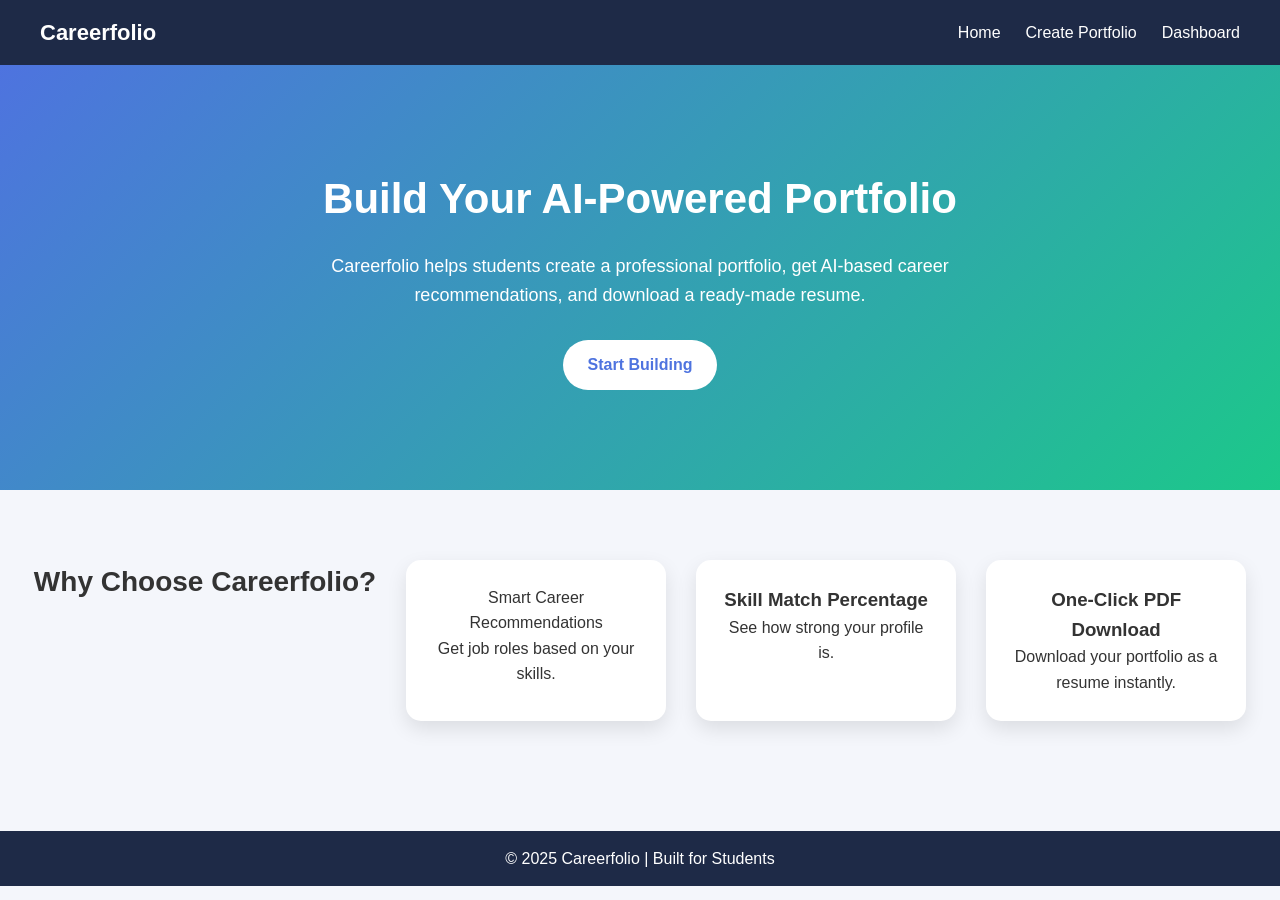
<file: index.html>
<!DOCTYPE html>
<html lang="en">
<head>
  <meta charset="UTF-8">
  <title>Careerfolio - AI Portfolio Builder</title>
  <meta name="viewport" content="width=device-width, initial-scale=1.0">
  <link rel="stylesheet" href="style1.css">
</head>
<body>

<header>
  <nav>
    <h2 class="logo">Careerfolio</h2>
    <ul>
      <li><a href="index.html">Home</a></li>
      <li><a href="details.html">Create Portfolio</a></li>
      <li><a href="dashboard.html">Dashboard</a></li>
    </ul>
  </nav>
</header>

<section class="hero">
  <h1>Build Your AI-Powered Portfolio </h1>
  <p>
    Careerfolio helps students create a professional portfolio,
    get AI-based career recommendations, and download a ready-made resume.
  </p>

  <a href="details.html" class="btn">Start Building</a>
</section>

<section class="features">
  <h2>Why Choose Careerfolio?</h2>

  <div class="feature-box">
    <h3></h3>Smart Career Recommendations</h3>
    <p>Get job roles based on your skills.</p>
  </div>

  <div class="feature-box">
    <h3> Skill Match Percentage</h3>
    <p>See how strong your profile is.</p>
  </div>

  <div class="feature-box">
    <h3> One-Click PDF Download</h3>
    <p>Download your portfolio as a resume instantly.</p>
  </div>
</section>

<footer>
  <p>© 2025 Careerfolio | Built for Students</p>
</footer>

</body>
</html>
</file>
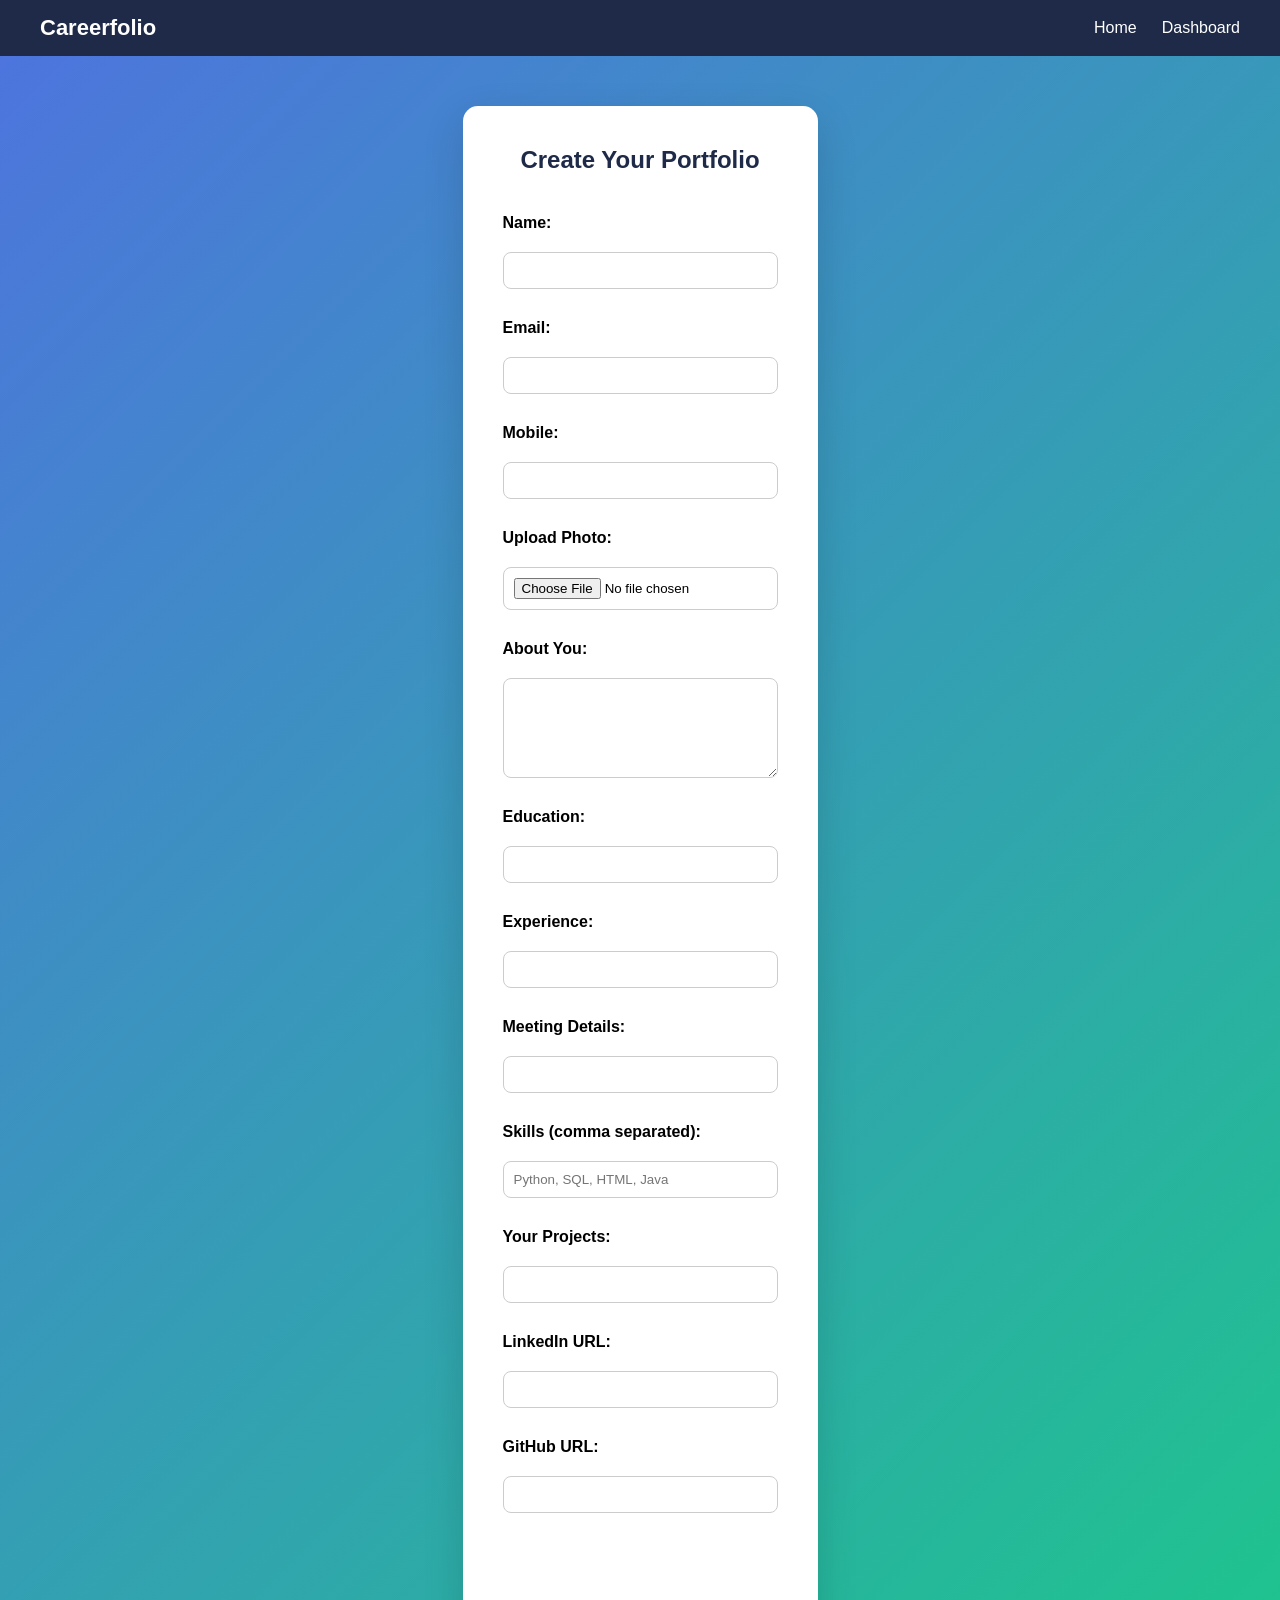
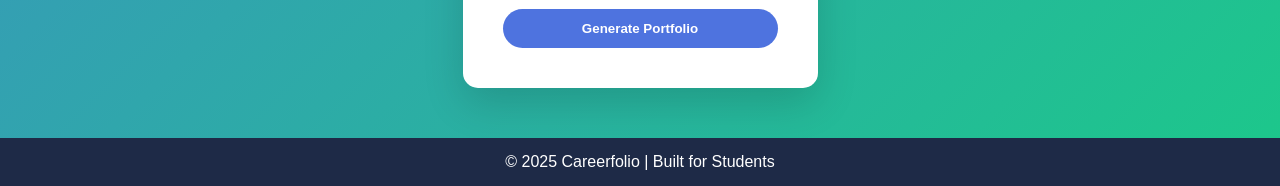
<file: details.html>
<!DOCTYPE html>
<html lang="en">
<head>
  <meta charset="UTF-8">
  <title>Create Portfolio - Careerfolio</title>
  <link rel="stylesheet" href="style.css">
</head>
<body>

<header>
  <nav>
    <h2 class="logo">Careerfolio</h2>
    <ul>
      <li><a href="index.html">Home</a></li>
      <li><a href="dashboard.html">Dashboard</a></li>
    </ul>
  </nav>
</header>

<section class="dashboard">
  <h1>Create Your Portfolio</h1>

  <form id="portfolioForm">

    <label>Name:</label>
    <input type="text" id="name" required>

    <label>Email:</label>
    <input type="email" id="email" required>

    <label>Mobile:</label>
    <input type="text" id="mobile">

    <label>Upload Photo:</label>
    <input type="file" id="photo" accept="image/*">

    <label>About You:</label>
    <textarea id="about"></textarea>

    <label>Education:</label>
    <input type="text" id="education">

    <label>Experience:</label>
    <input type="text" id="experience">

    <label>Meeting Details:</label>
    <input type="text" id="meeting">

    <label>Skills (comma separated):</label>
    <input type="text" id="skills" placeholder="Python, SQL, HTML, Java">

    <label>Your Projects:</label>
    <input type="text" id="projects">

    <label>LinkedIn URL:</label>
    <input type="url" id="linkedin">

    <label>GitHub URL:</label>
    <input type="url" id="github">

    <br><br>

    <button type="submit" class="btn">Generate Portfolio</button>

  </form>
</section>

<footer>
  <p>© 2025 Careerfolio | Built for Students</p>
</footer>

<script>
document.getElementById("portfolioForm").addEventListener("submit", function(e) {
  e.preventDefault();

  const reader = new FileReader();
  const photoFile = document.getElementById("photo").files[0];

  if (photoFile) {
    reader.readAsDataURL(photoFile);
    reader.onload = function() {
      saveData(reader.result);
    };
  } else {
    saveData("");
  }

  function saveData(photoData) {
    const portfolioData = {
      name: document.getElementById("name").value,
      email: document.getElementById("email").value,
      mobile: document.getElementById("mobile").value,
      photo: photoData,
      about: document.getElementById("about").value,
      education: document.getElementById("education").value,
      experience: document.getElementById("experience").value,
      meeting: document.getElementById("meeting").value,
      skills: document.getElementById("skills").value,
      projects: document.getElementById("projects").value,
      linkedin: document.getElementById("linkedin").value,
      github: document.getElementById("github").value
    };

    localStorage.setItem("portfolioData", JSON.stringify(portfolioData));
    window.location.href = "dashboard.html";
  }
});
</script>

</body>
</html>
</file>
<file: style1.css>
/* ===== Reset ===== */
* {
  margin: 0;
  padding: 0;
  box-sizing: border-box;
  font-family: 'Segoe UI', sans-serif;
}

/* ===== Body ===== */
body {
  background: #f4f6fb;
  color: #333;
  line-height: 1.6;
}

/* ===== Navbar ===== */
header {
  background: #1e2a47;
  padding: 15px 40px;
}

nav {
  display: flex;
  justify-content: space-between;
  align-items: center;
}

.logo {
  color: white;
  font-size: 22px;
  font-weight: bold;
}

nav ul {
  list-style: none;
  display: flex;
  gap: 25px;
}

nav ul li a {
  text-decoration: none;
  color: white;
  font-weight: 500;
  transition: 0.3s;
}

nav ul li a:hover {
  color: #1cc88a;
}

/* ===== Hero Section ===== */
.hero {
  text-align: center;
  padding: 100px 20px;
  background: linear-gradient(135deg, #4e73df, #1cc88a);
  color: white;
}

.hero h1 {
  font-size: 42px;
  margin-bottom: 20px;
}

.hero p {
  font-size: 18px;
  margin-bottom: 30px;
  max-width: 700px;
  margin-left: auto;
  margin-right: auto;
}

/* ===== Button ===== */
.btn {
  display: inline-block;
  padding: 12px 25px;
  background: white;
  color: #4e73df;
  font-weight: bold;
  text-decoration: none;
  border-radius: 30px;
  transition: 0.3s;
}

.btn:hover {
  background: #1e2a47;
  color: white;
}

/* ===== Features Section ===== */
.features {
  padding: 70px 20px;
  text-align: center;
}

.features h2 {
  margin-bottom: 40px;
  font-size: 28px;
}

.feature-box {
  background: white;
  padding: 25px;
  border-radius: 15px;
  width: 260px;
  box-shadow: 0 8px 20px rgba(0,0,0,0.1);
  transition: 0.3s;
}

/* Layout for feature cards */
.features {
  display: flex;
  justify-content: center;
  gap: 30px;
  flex-wrap: wrap;
}

.feature-box:hover {
  transform: translateY(-8px);
}

/* ===== Footer ===== */
footer {
  background: #1e2a47;
  color: white;
  text-align: center;
  padding: 15px;
  margin-top: 40px;
}
</file>
<file: style.css>
/* ===== RESET ===== */
* {
  margin: 0;
  padding: 0;
  box-sizing: border-box;
  font-family: 'Segoe UI', sans-serif;
}

/* ===== BODY ===== */
body {
  background: linear-gradient(135deg, #4e73df, #1cc88a);
  min-height: 100vh;
  display: flex;
  flex-direction: column;
}

/* ===== NAVBAR ===== */
header {
  background: #1e2a47;
  padding: 15px 40px;
}

nav {
  display: flex;
  justify-content: space-between;
  align-items: center;
}

.logo {
  color: white;
  font-size: 22px;
  font-weight: bold;
}

nav ul {
  list-style: none;
  display: flex;
  gap: 25px;
}

nav ul li a {
  text-decoration: none;
  color: white;
  font-weight: 500;
  transition: 0.3s;
}

nav ul li a:hover {
  color: #1cc88a;
}

/* ===== FORM CONTAINER ===== */
.dashboard {
  max-width: 900px;
  margin: 50px auto;
  background: white;
  padding: 40px;
  border-radius: 15px;
  box-shadow: 0 15px 40px rgba(0,0,0,0.15);
}

.dashboard h1 {
  text-align: center;
  margin-bottom: 30px;
  color: #1e2a47;
}

form {
  display: grid;
  grid-template-columns: repeat(2, 1fr);
  gap: 20px;
}

form label {
  font-weight: 600;
  grid-column: span 2;
  margin-top: 10px;
}


form input,
form textarea {
  grid-column: span 2;
  padding: 10px;
  border-radius: 8px;
  border: 1px solid #ccc;
  transition: 0.3s;
}

form input:focus,
form textarea:focus {
  outline: none;
  border-color: #4e73df;
  box-shadow: 0 0 5px rgba(78,115,223,0.4);
}

/* Textarea */
form textarea {
  min-height: 100px;
  resize: vertical;
}

/* Button */
form button {
  grid-column: span 2;
  margin-top: 20px;
  padding: 12px;
  background: #4e73df;
  color: white;
  border: none;
  border-radius: 30px;
  font-weight: bold;
  cursor: pointer;
  transition: 0.3s;
}

form button:hover {
  background: #1e2a47;
}

/* ===== FOOTER ===== */
footer {
  margin-top: auto;
  background: #1e2a47;
  color: white;
  text-align: center;
  padding: 15px;
}

/* ===== RESPONSIVE ===== */
@media(max-width: 768px) {
  form {
    grid-template-columns: 1fr;
  }
}
</file>
